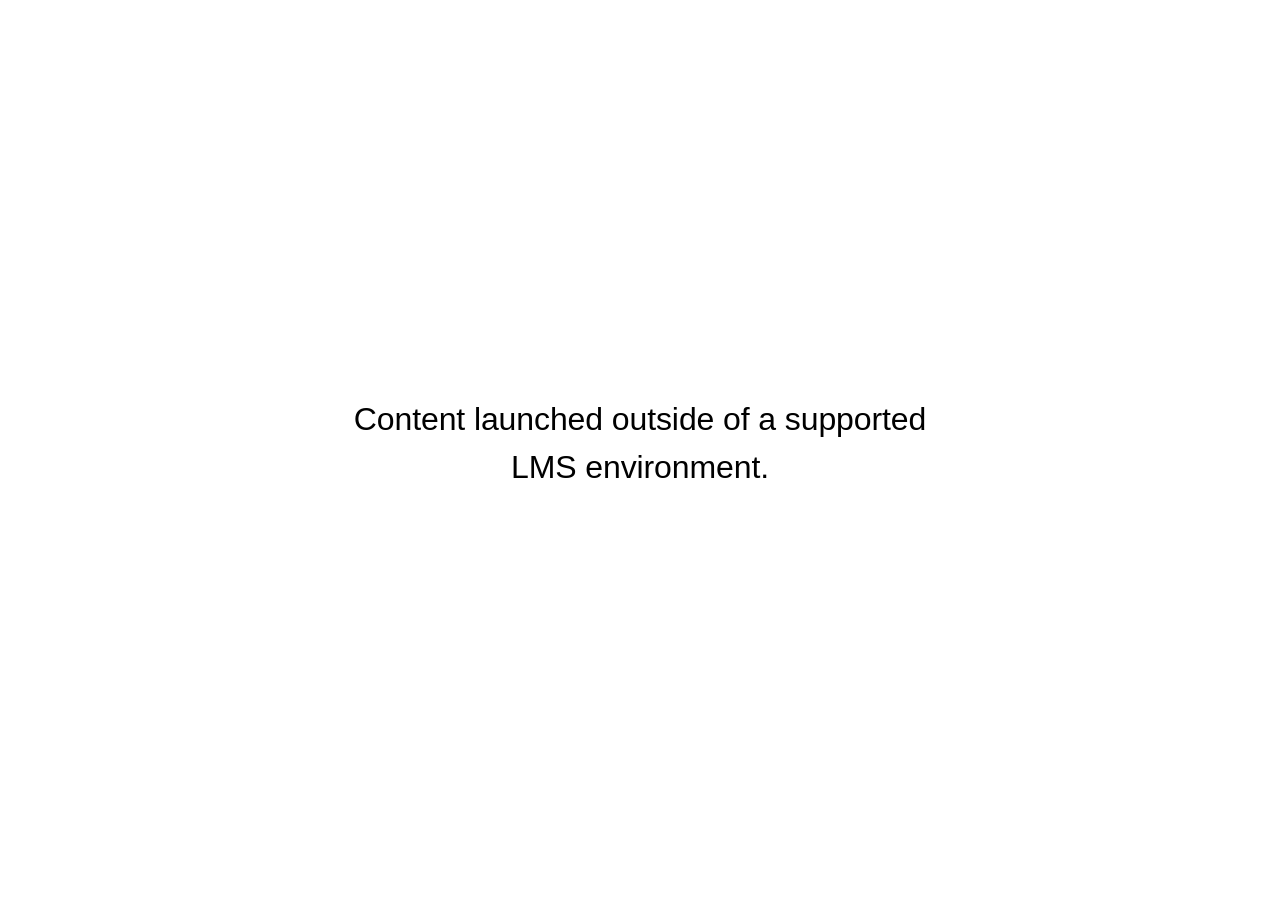
<file: index.html>
<!doctype html>
<!-- 
course package version: XxB4oeED
rise_frontend sha: f15e7cecefb9a167f8761e1f88da1b1c6f1ce9b8
ai_scenario sha: 73f6564f672c5eb2a6c7b976569bc99a39268910
learn_distribution_frontend sha: 37ed5d5bef9b3cd00b331a09bf3605725d68b8b2
mondrian sha: f31e32634689891b5ec678fc56ef5fed7d9b0a8c
sandbox sha: 42753f3391b109fa3788c525c22880445ab48325
 -->
<html lang="en">
  <head>
    <meta charset="utf-8">
    <meta name="viewport" content="width=device-width,initial-scale=1">
    <title>Logistics: Your System Toolbox</title>
    
    <script type="application/json" id="__CONFIG__">
      {"remoteManifest":{"ai_scenario":{".js":["ai-scenario/entry.js"]},"learn_distribution_frontend":{".js":["learn_dist/entry.js"]},"mondrian":{".js":["mondrian/entry.js"]}},"assetTargetPrefixes":{"media":"assets","font":"lib/fonts"},"loadOnlyInLms":true,"telemetry":{"uri":"https://metrics.articulate.com"}}
    </script>
    
    <script src="lib/dist/c7ae2a54.js"></script>
  </head>
  <body>
    <div id="app"></div>
    
      <script src="lib/rise/4bb4cc59.js"></script>
    
  </body>
</html>
</file>
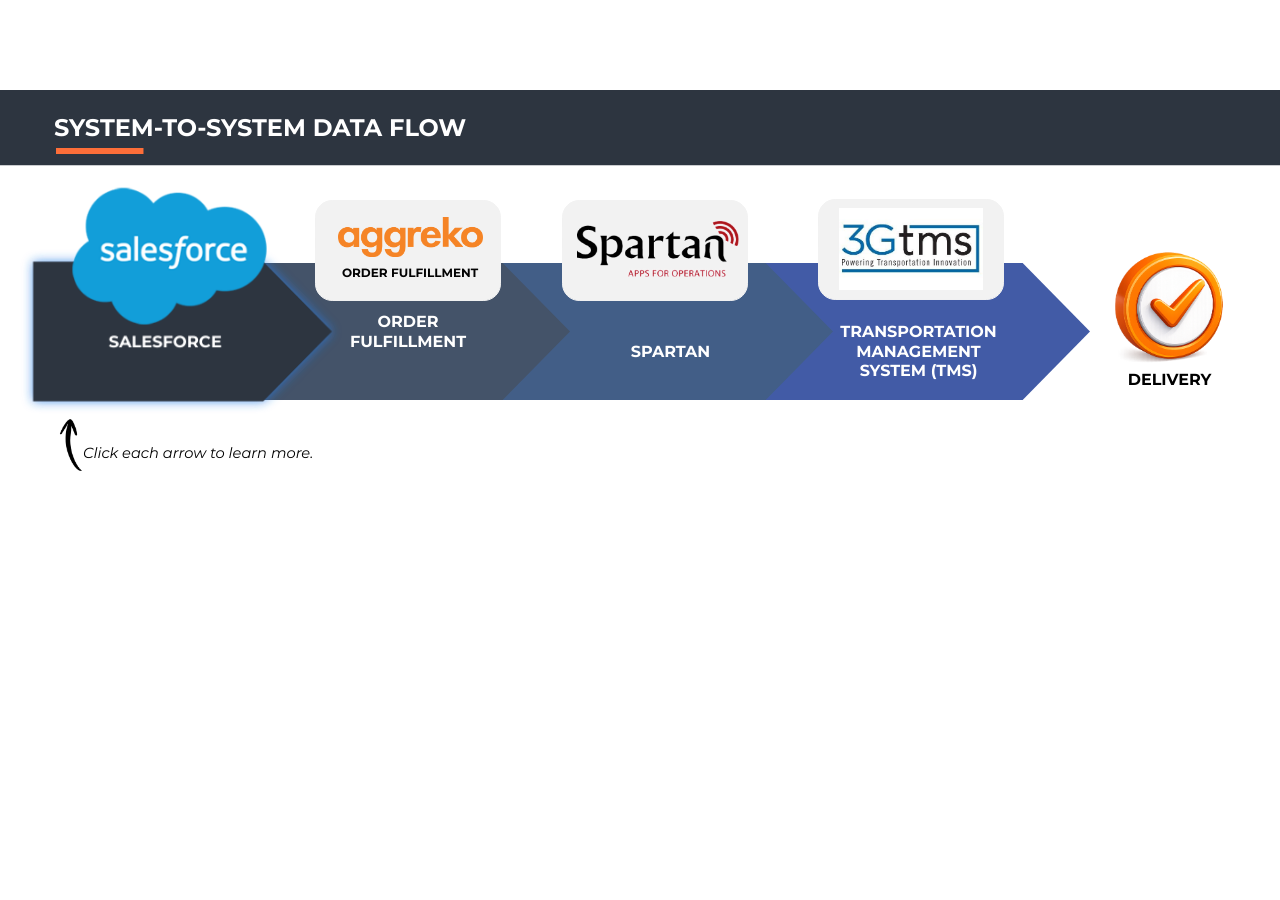
<file: assets/Sa92nDG-8aEOxCjO/story.html>
﻿<!doctype html>
<html lang="en-US">
<head>
  <meta charset="utf-8">
  <!-- Created using Storyline 360 x64 - http://www.articulate.com  -->
  <!-- version: 3.124.37782.0 -->
  <title>System-to-System Data Flow</title>
  <meta http-equiv="x-ua-compatible" content="IE=edge"/>
  <meta name="viewport" content="width=device-width,initial-scale=1,user-scalable=no,shrink-to-fit=no,minimal-ui"/>
  <meta name="apple-mobile-web-app-capable" content="yes"/>
  <style>
    html, body { height: 100%; padding: 0; margin: 0 }
    #app { height: 100%; width: 100%; }
  </style>

  <script>
    window.DS = {};
    window.globals = {
      DATA_PATH_BASE: '',
      HAS_FRAME: true,
      HAS_SLIDE: true,

      lmsPresent: false,
      tinCanPresent: false,
      cmi5Present: false,
      aoSupport: false,
      scale: 'Scaled',
      captureRc: false,
      browserSize: 'optimal',
      bgColor: '#282828',
      features: 'DropInBase,JsInteractions,Localization,LocalizationImage,PlayerMemoryEnhancements,SlideLevelScale',
      themeName: 'unified',
      preloaderColor: '#FFFFFF',
      suppressAnalytics: false,
      productChannel: 'stable',
      publishSource: 'storyline',
      aid: 'aid|28ef1524-fc6a-5cf2-beb6-9bc84f5c0570',
      cid: '24359788-2c1a-4858-83bf-dc1083fdb335',
      playerVersion: '3.124.37782.0',
      publishTimestamp: '2026-09-07T06:25:31.7691531Z',
      maxIosVideoElements: 10,
      connectionSettings: { message: 'You%20are%20offline.%20Trying%20to%20reconnect...', useDarkTheme: false, mode: 'disabled' },
      hasFeature: function(feature) {
        return this.features.split(',').includes(feature);
      },
      
      parseParams: function(qs) {
        if (window.globals.parsedParams != null) {
          return window.globals.parsedParams;
        }
        qs = (qs || window.location.search.substr(1)).split('+').join(' ');
        var params = {},
            tokens,
            re = /[?&]?([^=]+)=([^&]*)/g;

        while (tokens = re.exec(qs)) {
          params[decodeURIComponent(tokens[1]).trim()] =
            decodeURIComponent(tokens[2]).trim();
        }
        window.globals.parsedParams = params;
        return params;
      }

    };

    if (window.flagsUnderTest != null) {
      window.globals.features = window.flagsUnderTest.reduce((accum, feature) => {
        if (!accum.includes(feature)) {
          accum.push(feature);
        }
        return accum;
      }, window.globals.features.split(',')).join();
    }
  </script>
  <script>
    var isIe11 = ('ActiveXObject' in window || window.MSBlobBuilder != null)
      && window.msCrypto != null && !window.ActiveXObject;
    if (isIe11) {
      window.globals.unsupportedBrowser = true;
      document.write(atob('[base64]'));
    }
  </script>

  <script>
    if (window.globals.hasFeature('Localization')) {
      
      
    }
  </script>

  
  <script src='lms/scormdriver.js' type=text/javascript></script>
  <script>window.THREE = { };</script>
  
<meta name="robots" content="noindex, nofollow"></head>
<body style="background: #282828" class="cs-HTML theme-unified">
  <script id="360-player-interface" type="text/javascript" src="../../lib/player-interface.js"></script>
  <script>!function(){var e,i=/iPhone/i,o=/iPod/i,n=/iPad/i,t=/\biOS-universal(?:.+)Mac\b/i,r=/\bAndroid(?:.+)Mobile\b/i,a=/Android/i,d=/(?:SD4930UR|\bSilk(?:.+)Mobile\b)/i,p=/Silk/i,l=/Windows Phone/i,u=/\bWindows(?:.+)ARM\b/i,b=/BlackBerry/i,s=/BB10/i,c=/Opera Mini/i,f=/\b(CriOS|Chrome)(?:.+)Mobile/i,h=/Mobile(?:.+)Firefox\b/i,v=function(e){return void 0!==e&&"MacIntel"===e.platform&&"number"==typeof e.maxTouchPoints&&e.maxTouchPoints>1&&"undefined"==typeof MSStream};e=function(e){var m={userAgent:"",platform:"",maxTouchPoints:0};e||"undefined"==typeof navigator?"string"==typeof e?m.userAgent=e:e&&e.userAgent&&(m={userAgent:e.userAgent,platform:e.platform,maxTouchPoints:e.maxTouchPoints||0}):m={userAgent:navigator.userAgent,platform:navigator.platform,maxTouchPoints:navigator.maxTouchPoints||0};var g=m.userAgent,y=g.split("[FBAN");void 0!==y[1]&&(g=y[0]),void 0!==(y=g.split("Twitter"))[1]&&(g=y[0]);var A=function(e){return function(i){return i.test(e)}}(g),w={apple:{phone:A(i)&&!A(l),ipod:A(o),tablet:!A(i)&&(A(n)||v(m))&&!A(l),universal:A(t),device:(A(i)||A(o)||A(n)||A(t)||v(m))&&!A(l)},amazon:{phone:A(d),tablet:!A(d)&&A(p),device:A(d)||A(p)},android:{phone:!A(l)&&A(d)||!A(l)&&A(r),tablet:!A(l)&&!A(d)&&!A(r)&&(A(p)||A(a)),device:!A(l)&&(A(d)||A(p)||A(r)||A(a))||A(/\bokhttp\b/i)},windows:{phone:A(l),tablet:A(u),device:A(l)||A(u)},other:{blackberry:A(b),blackberry10:A(s),opera:A(c),firefox:A(h),chrome:A(f),device:A(b)||A(s)||A(c)||A(h)||A(f)},any:!1,phone:!1,tablet:!1};return w.any=w.apple.device||w.android.device||w.windows.device||w.other.device,w.phone=w.apple.phone||w.android.phone||w.windows.phone,w.tablet=w.apple.tablet||w.android.tablet||w.windows.tablet,w}(),"object"==typeof exports&&"undefined"!=typeof module?module.exports=e:"function"==typeof define&&define.amd?define((function(){return e})):this.isMobile=e}();
    window.isMobile.apple.tablet = window.isMobile.apple.tablet ||
      (navigator.platform === 'MacIntel' && navigator.maxTouchPoints > 1);
    window.isMobile.apple.device = window.isMobile.apple.device || window.isMobile.apple.tablet;
    window.isMobile.tablet = window.isMobile.tablet || window.isMobile.apple.tablet;
    window.isMobile.any = window.isMobile.any || window.isMobile.apple.tablet;
  </script>

  <div id="focus-sink" tabindex="-1"></div>

  <div id="preso"></div>
  <script>
    (function() {

      var classTypes = [ 'desktop', 'mobile', 'phone', 'tablet' ];

      var addDeviceClasses = function(prefix, testObj) {
        var curr, i;
        for (i = 0; i < classTypes.length; i++) {
          curr = classTypes[i];
          if (testObj[curr]) {
            document.body.classList.add(prefix + curr);
          }
        }
      };

      var params = window.globals.parseParams(),
          isDevicePreview = params.devicepreview === '1',
          isPhoneOverride = params.deviceType === 'phone' || (isDevicePreview && params.phone == '1'),
          isTabletOverride = (params.deviceType === 'tablet' || isDevicePreview) && !isPhoneOverride,
          isMobileOverride = isPhoneOverride || isTabletOverride;

      var deviceView = {
        desktop: !window.isMobile.any && !isMobileOverride,
        mobile: window.isMobile.any || isMobileOverride,
        phone: isPhoneOverride || (window.isMobile.phone && !isTabletOverride),
        tablet: isTabletOverride || window.isMobile.tablet
      };

      window.globals.deviceView = deviceView;
      window.isMobile.desktop = !window.isMobile.any;
      window.isMobile.mobile = window.isMobile.any;

      addDeviceClasses('view-', deviceView);

    })();
  </script>
  
  <script src='story_content/triggers.js' type=text/javascript></script>
<script src='story_content/user.js' type=text/javascript></script>
  <div class="slide-loader"></div>

  <script>
    var doc = document, loader = doc.body.querySelector('.slide-loader'); [ 1, 2, 3 ].forEach(function(n) { var d = doc.createElement('div'); d.style.backgroundColor = window.globals.preloaderColor; d.classList.add('mobile-loader-dot'); d.classList.add('dot' + n); loader.appendChild(d); });
  </script>

  <div class="mobile-load-title-overlay" style="display: none">
    <div class="mobile-load-title">System-to-System Data Flow</div>
  </div>

  <div class="mobile-chrome-warning"></div>

  
<style>
  .warn-connection-dialog {
    display: none;
    background: transparent;
    pointer-events: all;
    position: fixed;
    left: 0;
    top: 0;
    width: 100%;
    height: 100%;
    z-index: 999;
  }

  .warn-connection-content {
    pointer-events: all;
    border-radius: 4px;
    background: white;
    border: 1px solid #E7E7E7;
    color: #333333;
    box-shadow: 0 2px 4px rgba(0, 0, 0, 0.25);
    transition: all 150ms ease-out;
    position: absolute;
    white-space: nowrap;
  }

  .view-phone.is-landscape .warn-connection-content {
    left: 23px;
    bottom: 23px;
  }

  .view-tablet.is-landscape .warn-connection-content {
    left: 50%;
    top: 20px;
    transform: translateX(-50%);
  }

  .view-mobile.is-portrait .warn-connection-content {
    transform: translate(-50%, calc(-100% - 15px));
  }

  .warn-connection-content p {
    display: inline-block;
    margin: 0 8px 0 0;
    line-height: 33px;
    font-size: 11px;
  }

  .warn-connection-content svg {
    position: relative;
    vertical-align: middle;
    margin: 0 2px 2px 8px;
  }

  .view-desktop .warn-connection-content {
    left: 1.5em;
    bottom: 1.5em;
  }

  .view-desktop .warn-connection-content p {
    font-size: 1.1em;
  }

  .is-offline .warn-connection-dialog {
    display: block;
  }

  .is-offline .cs-panel * {
    pointer-events: none !important;
  }

  .is-offline .cs-panel {
    pointer-events: all !important;
  }

  .is-offline #nav-controls * {
    pointer-events: none !important;
  }

  .is-offline #nav-controls {
    pointer-events: all !important;
  }
</style>

<div class="warn-connection-dialog" role="alertdialog" aria-modal="true" tabindex="0" aria-labelledby="warn-connection-message">
  <div class="warn-connection-content">
    <svg width="17" height="15" viewBox="0 0 17 15" xmlns="http://www.w3.org/2000/svg">
      <path fill="#8F0000" stroke="white" d="M16.07,12.98 L15.88,12.23 L9.51,1.21 C8.97,0.26,7.6,0.26,7.06,1.21 L0.69,12.23 C0.15,13.16,0.81,14.36,1.91,14.36 H14.65 C15.47,14.36,16.05,13.7,16.07,12.98 Z"/>
      <path fill="white" stroke="white" d="M8.58,5.5 C8.35,5.28,8.5,5.35,8.21,5.32 C8.09,5.35,7.97,5.49,7.96,5.67 C7.97,5.79,7.98,5.92,7.98,6.04 L7.98,6.04 C7.99,6.17,8,6.31,8.01,6.43 L8.01,6.44 C8.03,6.92,8.06,7.41,8.09,7.9 L8.09,7.9 C8.12,8.39,8.14,8.88,8.17,9.37 C8.17,9.39,8.18,9.42,8.2,9.44 C8.23,9.46,8.25,9.47,8.28,9.47 C8.31,9.47,8.34,9.46,8.35,9.44 C8.37,9.43,8.38,9.4,8.39,9.35 L8.39,9.34 C8.39,9.24,8.4,9.15,8.4,9.05 L8.4,9.05 C8.41,8.96,8.41,8.86,8.42,8.75 C8.43,8.44,8.45,8.12,8.47,7.81 L8.47,7.81 C8.49,7.49,8.51,7.18,8.53,6.87 C8.55,6.46,8.56,6.05,8.59,5.64 L8.6,5.62 C8.6,5.57,8.59,5.53,8.58,5.5 L8.21,5.32 Z"/>
      <circle fill="white" stroke="white" cx="8.3" cy="11.35" r="0.3"/>
    </svg>
    <p id="warn-connection-message">You are offline. Trying to reconnect...</p>
  </div>
</div>

<script>
  (function() {
    window.DS.connection = {
      warningShown: false,
      assets: {},
      loadingAssetGroup: false,
      retryDelay: 500
    };

    var connectionSettings = window.globals.connectionSettings || {};

    var useConnectionMessages = window.AbortController != null &&
      window.location.protocol != 'file:' &&
      connectionSettings.mode === 'normal';

    window.DS.connection.useConnectionMessages = useConnectionMessages;

    var assetCount = 0;
    var checkLoadedId;


    if (useConnectionMessages && connectionSettings != null) {
      var contentEl = document.querySelector('.warn-connection-content');
      var messageEl = contentEl.querySelector('p');

      if (connectionSettings.useDarkTheme) {
        contentEl.style.borderColor = '#BABBBA';
        contentEl.style.backgroundColor = '#282828';
        contentEl.style.color = '#FFFFFF';
      }

      if (connectionSettings.message != null) {
        messageEl.textContent = window.decodeURIComponent(connectionSettings.message);
      }
    }

    function checkAssetsReady() {
      for (var i in DS.connection.assets) {
        if (!DS.connection.assets[i].success) {
          return false;
        }
      }
      return true;
    }

    function stopAssetGroup() {
      if (!useConnectionMessages) { return; }

      assetCount = 0;

      DS.connection.oldAssetGroup = DS.connection.assets;
      DS.connection.assets = {};
      DS.connection.loadingAssetGroup = false;
      clearInterval(checkLoadedId);
    }

    function startAssetGroup() {
      if (!useConnectionMessages) { return; }
      var ticks = 0;
      clearInterval(checkLoadedId);
      checkLoadedId = setInterval(function() {
        var loaded = 0;
        if (assetCount === 0 && loaded === 0) {
          clearInterval(checkLoadedId);
          return;
        }

        for (var i in DS.connection.assets) {
          if (DS.connection.assets[i].success) {
            loaded++;
          }
        }

        if (assetCount === loaded && checkAssetsReady()) {
          for (var i in DS.connection.assets) {
            if (DS.connection.assets[i].action) {
              DS.connection.assets[i].action();
            }
          }
          hideWarning();
          stopAssetGroup();
        }
      }, 100)
    }

    function requiredAsset(url, action, retry, type) {
      if (!useConnectionMessages) { return; }
      if (DS.connection.assets[url]) { return; }

      DS.connection.assets[url] = {
        success: false, action: action, retry: retry, type: type
      };
      assetCount = Object.keys(DS.connection.assets).length;
      if (!DS.connection.loadingAssetGroup) {
        startAssetGroup();
      }
      DS.connection.loadingAssetGroup = true;
    }

    function assetLoaded(url) {
      if (!useConnectionMessages) { return; }
      if (DS.connection.assets[url]) {
        DS.connection.assets[url].success = true;
      }
    }

    function assetFailed(url) {
      if (!useConnectionMessages) { return; }
      if (!DS.connection.assets[url]) {
        if (/\.js$/.test(url) && url.indexOf('transcripts') === -1) {
          setTimeout(function() {
            if (DS.connection.lastSlideLoaded != null) {
              DS.connection.lastSlideLoaded();
            }
          }, DS.connection.retryDelay);
        }
        return;
      }
      if (!DS.connection.warningShown) { showWarning(); }
      if (DS.connection.assets[url].retry) {
        setTimeout(function() {
          if (!DS.connection.assets[url].success) {
            DS.connection.assets[url].retry()
          }
        }, DS.connection.retryDelay);
      }
    }

    function hideWarning() {
      document.body.classList.remove('is-offline');
      DS.connection.warningShown = false;
      enableKeys();
    }
    DS.connection.hideWarning = hideWarning

    function showWarning(btn) {
      document.body.classList.add('is-offline')
      DS.connection.warningShown = true;
      updateWarningPosition();
      disableKeys();
    }

    function updateWarningPosition() {
      if (!DS.connection.warningShown) {
        return;
      }

      var isPortrait = document.body.classList.contains('is-portrait');
      var isMobile = document.body.classList.contains('view-mobile');
      var warningEl = document.querySelector('.warn-connection-content');

      if (isPortrait && isMobile) {
        var slide = document.querySelector('.primary-slide');
        var slideRect = slide != null
          ? slide.getBoundingClientRect()
          : { top: window.innerHeight, left: 0, width: window.innerWidth };

        warningEl.style.top = `${slideRect.top}px`
        warningEl.style.left = `${slideRect.left + slideRect.width / 2}px`
      } else {
        warningEl.style.top = null;
        warningEl.style.left = null;
      }

      window.requestAnimationFrame(updateWarningPosition);
    }

    function onDisableKeyDown(e) {
      e.preventDefault();
      e.stopImmediatePropagation();
    }

    function onDisableKeyUp(e) {
      e.preventDefault();
      e.stopImmediatePropagation();
    }

    var accStyle = document.createElement('style');
    var warnDialogEl = document.querySelector('.warn-connection-dialog');

    function disableKeys() {
      if (DS.views && DS.views.nsStack && DS.views.nsStack.length === 1) {
        DS.views.nsStack[0].tabReachable = false
        DS.views.nsStack[0].updateTabIndex(true);
      }

      accStyle.innerHTML = '.acc-shadow-dom { display: none; }';
      document.body.appendChild(accStyle);

      warnDialogEl.parentNode.append(warnDialogEl);
      warnDialogEl.focus();
    }

    function enableKeys() {
      accStyle.remove();
      if (DS.views && DS.views.nsStack && DS.views.nsStack.length === 1 && DS.views.nsStack[0].name === '_frame') {
        DS.views.nsStack[0].tabReachable = true;
        DS.views.nsStack[0].updateTabIndex();
      }
    }

    // these will all be noops if the feature flag isn't set in
    // the data and `window.globals.features`
    DS.connection.requiredAsset = requiredAsset;
    DS.connection.assetLoaded = assetLoaded;
    DS.connection.assetFailed = assetFailed;
    DS.connection.stopAssetGroup = stopAssetGroup;
    DS.connection.startAssetGroup = startAssetGroup;
  })();
</script>


  <script>
    
    if (window.autoSpider && window.vInterfaceObject) {
      document.querySelector('.mobile-load-title-overlay').style.display = 'none';
    }
  </script>

  

  <link rel="stylesheet" href="html5/data/css/output.min.css" data-noprefix/>
</body>
<script src="html5/lib/scripts/bootstrapper.min.js"></script>
</html>
</file>
<file: assets/Sa92nDG-8aEOxCjO/html5/data/css/output.min.css>
@font-face {
  font-family: 'Lato Charset1_ 6kM3GofuCC2C12A9';
  src: url('[data-uri]');
  font-style: normal;
  font-weight: normal;
}
@font-face {
  font-family: 'MontserratBold CharBold51E63945';
  src: url('[data-uri]');
  font-style: normal;
  font-weight: bold;
}
@font-face {
  font-family: 'MontserratItalic ItalicD08C8A0E';
  src: url('[data-uri]');
  font-style: normal;
  font-weight: normal;
}
@font-face {
  font-family: 'Montserrat Charset1_ 65DFC377A3';
  src: url('[data-uri]');
  font-style: normal;
  font-weight: normal;
}
@font-face {
  font-family: 'Montserrat Charset0_v9p2ADCB779';
  src: url('[data-uri]');
  font-style: normal;
  font-weight: normal;
}
@font-face {
  font-family: 'MontserratBold CharBoldE28D0D51';
  src: url('[data-uri]');
  font-style: normal;
  font-weight: bold;
}
@font-face {
  font-family: 'MontserratItalic Italic95E6C22E';
  src: url('[data-uri]');
  font-style: normal;
  font-weight: normal;
}
.cs-HTML {
  background: rgba(40, 40, 40, 1);
}
.cs-npnxnanbnsnfns00000100001 .cs-infopanel  {
  box-shadow: 0 1px 0 rgba(0, 0, 0, 0);
  background: rgba(255, 255, 255, 1);
}
.cs-npnxnanbnsnfns00000100001 .cs-infopanel .cs-link {
  color: rgba(186, 187, 186, 1);
}
.cs-npnxnanbnsnfns00000100001 .cs-infopanel .cs-link:hover {
  color: rgba(255, 255, 255, 1);
}
.cs-npnxnanbnsnfns00000100001 .cs-infopanel .cs-name {
  color: rgba(68, 68, 68, 1);
}
.cs-npnxnanbnsnfns00000100001 .cs-infopanel .cs-title {
  color: rgba(153, 153, 153, 1);
}
.cs-npnxnanbnsnfns00000100001 .cs-infopanelpopup  {
  box-shadow: 0 1px 0 rgba(0, 0, 0, 0);
  background: rgba(0, 0, 0, 0);
}
.cs-npnxnanbnsnfns00000100001 .cs-infopanelpopup .cs-link {
  color: rgba(255, 0, 0, 1);
}
.cs-npnxnanbnsnfns00000100001 .cs-infopanelpopup .cs-link:hover {
  color: rgba(255, 255, 255, 1);
}
.cs-npnxnanbnsnfns00000100001 .cs-infopanelpopup .cs-name {
  color: rgba(255, 255, 255, 1);
}
.cs-npnxnanbnsnfns00000100001 .cs-infopanelpopup .cs-bio {
  color: rgba(186, 187, 186, 1);
}
.cs-npnxnanbnsnfns00000100001 .cs-timer  {
  color: rgba(186, 187, 186, 1);
}
.cs-npnxnanbnsnfns00000100001 .cs-duration stop:first-child {
  stop-color: rgba(60, 60, 60, 1);
}
.cs-npnxnanbnsnfns00000100001 .cs-duration stop:last-child {
  stop-color: rgba(60, 60, 60, 1);
}
.cs-npnxnanbnsnfns00000100001 .cs-elapsed stop:first-child {
  stop-color: rgba(254, 227, 71, 1);
}
.cs-npnxnanbnsnfns00000100001 .cs-elapsed stop:last-child {
  stop-color: rgba(254, 227, 71, 1);
}
.cs-npnxnanbnsnfns00000100001 .cs-timer .cs-pie .cs-innerstroke {
  stroke: rgba(199, 199, 199, 1);
}
.cs-npnxnanbnsnfns00000100001 .cs-timer .cs-pie .cs-innerborder {
  stroke: rgba(255, 255, 255, 1);
}
.cs-npnxnanbnsnfns00000100001 .cs-window  {
  box-shadow: 0 8px 5px rgba(0, 0, 0, 0.2);
  border-color: rgba(49, 99, 0, 0);
  background: rgba(33, 33, 33, 1);
  color: rgba(248, 248, 248, 1);
}
.cs-npnxnanbnsnfns00000100001 .cs-window .cs-diva {
  border-color: rgba(78, 78, 78, 1);
}
.cs-npnxnanbnsnfns00000100001 .cs-window .cs-divb {
  border-color: rgba(78, 78, 78, 0);
}
.cs-npnxnanbnsnfns00000100001 .cs-editor .cs-editor-slide {
  color: rgba(226, 226, 226, 1);
}
.cs-npnxnanbnsnfns00000100001 .cs-editor .cs-editor-html {
  color: rgba(186, 187, 186, 1);
}
.cs-npnxnanbnsnfns00000100001 .cs-editor .cs-editor-button {
  text-shadow: 0 1px 0 rgba(0, 0, 0, 0);
  color: rgba(255, 255, 255, 1);
  border-color: rgba(211, 211, 211, 1);
  background: rgba(34, 34, 34, 1);
}
.cs-npnxnanbnsnfns00000100001 .cs-editor .cs-editor-button:hover {
  background: rgba(68, 68, 68, 1);
}
.cs-npnxnanbnsnfns00000100001 .cs-editor .cs-editor-button:active {
  background: rgba(68, 68, 68, 1);
}
.cs-npnxnanbnsnfns00000100001 .cs-listitem  {
  color: rgba(186, 187, 186, 1);
  border-color: none;
  border: 1px solid transparent;
}
.cs-npnxnanbnsnfns00000100001 .cs-listitem:hover {
  background: rgba(255, 255, 255, 0.06);
  border-color: rgba(108, 108, 108, 1) !important;
  border-width: 1px;
  border-radius: 2px;
  border-style: solid;
  box-sizing: border-box;
}
.cs-npnxnanbnsnfns00000100001 .cs-listitem.hover {
  background: rgba(255, 255, 255, 0.06);
  border-color: rgba(108, 108, 108, 1) !important;
  border-width: 1px;
  border-radius: 2px;
  border-style: solid;
  box-sizing: border-box;
}
.cs-npnxnanbnsnfns00000100001 .cs-glossary  {
  color: rgba(186, 187, 186, 1);
}
.cs-npnxnanbnsnfns00000100001 .cs-glossary .cs-scrolling-panel {
  background: rgba(0, 0, 0, 0);
}
.cs-npnxnanbnsnfns00000100001 .cs-glossary .cs-term.cs-selected .cs-choice-list-trigger {
  color: rgba(255, 255, 255, 1);
  background: rgba(255, 255, 255, 1);
}
.cs-npnxnanbnsnfns00000100001 .cs-glossary .cs-term.cs-selected .cs-choice-list-trigger:focus {
  color: rgba(255, 255, 255, 1);
  background: rgba(255, 255, 255, 1);
}
.cs-npnxnanbnsnfns00000100001 .cs-glossary .cs-term:hover .cs-choice-list-trigger {
  background: rgba(186, 187, 186, 1);
}
.cs-npnxnanbnsnfns00000100001 .cs-glossary .cs-term.hover .cs-choice-list-trigger {
  background: rgba(186, 187, 186, 1);
}
.cs-npnxnanbnsnfns00000100001 .cs-glossary .cs-term .cs-choice-list-trigger:focus {
  background: rgba(186, 187, 186, 1);
}
.cs-npnxnanbnsnfns00000100001 .cs-glossary .cs-diva {
  border-color: rgba(0, 0, 0, 0);
}
.cs-npnxnanbnsnfns00000100001 .cs-glossary .cs-divb {
  border-color: rgba(0, 0, 0, 0);
}
.cs-npnxnanbnsnfns00000100001 .cs-glossary .cs-divc {
  border-color: rgba(0, 0, 0, 0);
}
.cs-npnxnanbnsnfns00000100001 .cs-glossary .cs-heading {
  color: rgba(248, 248, 248, 1);
  font-weight: 700;
}
.note-content p span {
  color: rgba(186, 187, 186, 1);
  line-height: 1.4em;
  font-size: 103.769%;
}
.cs-npnxnanbnsnfns00000100001 .cs-resource .cs-separator {
  border-color: rgba(0, 0, 0, 0);
}
.cs-npnxnanbnsnfns00000100001 .cs-outline  {
  color: rgba(45, 45, 45, 1);
}
.cs-npnxnanbnsnfns00000100001 .cs-outline .cs-diva {
  border-color: rgba(0, 0, 0, 0);
}
.cs-npnxnanbnsnfns00000100001 .cs-outline .cs-divb {
  border-color: rgba(0, 0, 0, 0);
}
.cs-npnxnanbnsnfns00000100001 .cs-outline .cs-divc {
  border-color: rgba(0, 0, 0, 0);
}
.cs-npnxnanbnsnfns00000100001 .cs-outline .cs-search-filter:hover {
  color: rgba(0, 0, 0, 0);
}
.cs-npnxnanbnsnfns00000100001 .cs-outline .cs-search-filter.hover {
  color: rgba(0, 0, 0, 0);
}
.cs-npnxnanbnsnfns00000100001 .cs-transcript  {
  color: rgba(255, 255, 255, 1);
}
.cs-npnxnanbnsnfns00000100001 .cs-transcript .cs-div {
  border-color: rgba(0, 0, 0, 0);
}
.cs-npnxnanbnsnfns00000100001 .cs-tabs:not(.topmenu-item) {
  color: rgba(248, 248, 248, 1);
}
.cs-npnxnanbnsnfns00000100001 .cs-tabs .cs-inner-button:not(.topmenu-item) {
  text-shadow: 0 1px 0 rgba(0, 0, 0, 0);
}
.cs-npnxnanbnsnfns00000100001 .cs-tabs:hover:not(.topmenu-item) {
  color: rgba(248, 248, 248, 1);
}
.cs-npnxnanbnsnfns00000100001 .cs-tabs.cs-selected {
  background: rgba(0, 0, 0, 0);
  color: rgba(248, 248, 248, 1);
}
.cs-npnxnanbnsnfns00000100001 .cs-seekcontrol  {
  background: rgba(0, 0, 0, 0);
  border-color: rgba(0, 0, 0, 0);
}
.cs-npnxnanbnsnfns00000100001 .cs-seekcontrol .cs-button:hover .cs-icon {
  fill: rgba(255, 255, 255, 1);
}
.cs-npnxnanbnsnfns00000100001 .cs-seekcontrol .cs-button.hover .cs-icon {
  fill: rgba(255, 255, 255, 1);
}
.cs-npnxnanbnsnfns00000100001 .cs-seekcontrol .cs-button .cs-icon-shadow {
  fill: rgba(0, 0, 0, 0);
}
.cs-npnxnanbnsnfns00000100001 .cs-seekcontrol .cs-button .cs-icon {
  fill: rgba(180, 180, 180, 1);
}
.cs-npnxnanbnsnfns00000100001 .cs-seekcontrol .cs-seek .cs-fill {
  background: rgba(255, 255, 255, 0.6);
}
.cs-npnxnanbnsnfns00000100001 .cs-seekcontrol .cs-seek {
  background: rgba(108, 108, 108, 1);
  border-color: rgba(0, 0, 0, 0);
}
.cs-npnxnanbnsnfns00000100001 .cs-searchinput .cs-input {
  color: rgba(186, 187, 186, 1);
  border-color: rgba(0, 0, 0, 0);
  background: rgba(255, 255, 255, 0.06);
}
.cs-npnxnanbnsnfns00000100001 .cs-searchinput .cs-input:focus {
  color: rgba(248, 248, 248, 1);
  background: rgba(41, 41, 41, 1);
}
.cs-npnxnanbnsnfns00000100001 .cs-searchinput .cs-input:hover {
  box-shadow: inset 0 0 1px 0 rgba(69, 126, 19, 0);
}
.cs-npnxnanbnsnfns00000100001 .cs-searchinput .cs-input.hover {
  box-shadow: inset 0 0 1px 0 rgba(69, 126, 19, 0);
}
.cs-npnxnanbnsnfns00000100001 .cs-searchinput .cs-button .cs-icon {
  fill: rgba(186, 187, 186, 1);
}
.cs-npnxnanbnsnfns00000100001 .cs-searchinput .cs-button:hover {
  fill: rgba(63, 133, 0, 1);
}
.cs-npnxnanbnsnfns00000100001 .cs-searchinput .cs-button.hover {
  fill: rgba(63, 133, 0, 1);
}
.cs-npnxnanbnsnfns00000100001 .cs-menu  {
  box-shadow: 0 1px 0 rgba(0, 0, 0, 0);
  background: rgba(33, 33, 33, 1);
}
.cs-npnxnanbnsnfns00000100001 .cs-topmenu-item.active .cs-tab {
  background: rgba(33, 33, 33, 1);
}
.cs-npnxnanbnsnfns00000100001 .cs-logo  {
  box-shadow: 0 1px 0 rgba(37, 75, 0, 1);
  background: rgba(255, 255, 255, 0);
}
.cs-npnxnanbnsnfns00000100001 .cs-checkbox  {
  color: rgba(255, 255, 255, 1);
}
.cs-npnxnanbnsnfns00000100001 .cs-checkbox:hover {
  border-color: rgba(175, 221, 130, 1);
}
.cs-npnxnanbnsnfns00000100001 .cs-checkbox.hover {
  border-color: rgba(175, 221, 130, 1);
}
.cs-npnxnanbnsnfns00000100001 .cs-checkbox .cs-box {
  color: rgba(255, 255, 255, 1);
  border-color: rgba(42, 83, 0, 1);
}
.cs-npnxnanbnsnfns00000100001 .cs-checkbox .cs-box:checked::after {
  color: rgba(43, 196, 0, 1);
}
.cs-npnxnanbnsnfns00000100001 .cs-button  {
  text-shadow: 0 1px 0 rgba(0, 0, 0, 0);
  color: rgba(186, 187, 186, 1);
  border-color: rgba(0, 0, 0, 0);
  background: rgba(0, 0, 0, 0);
  box-shadow: 0 1px 0 rgba(0, 0, 0, 0);
}
.cs-npnxnanbnsnfns00000100001 .cs-button .cs-icon {
  fill: rgba(186, 187, 186, 1);
}
.cs-npnxnanbnsnfns00000100001 .cs-button .cs-icon-shadow {
  fill: rgba(0, 0, 0, 0);
}
.cs-npnxnanbnsnfns00000100001 .cs-button:hover {
  background: rgba(248, 248, 248, 1);
}
.cs-npnxnanbnsnfns00000100001 .cs-button.hover {
  background: rgba(248, 248, 248, 1);
}
.cs-npnxnanbnsnfns00000100001 .cs-button:active {
  background: rgba(0, 0, 0, 0);
}
.cs-npnxnanbnsnfns00000100001 .cs-button.cs-disabled:hover {
  background: rgba(0, 0, 0, 0);
}
.cs-npnxnanbnsnfns00000100001 .cs-button.cs-disabled.hover {
  background: rgba(0, 0, 0, 0);
}
.cs-npnxnanbnsnfns00000100001 .cs-button.cs-disabled:active {
  background: rgba(0, 0, 0, 0);
}
.cs-npnxnanbnsnfns00000100001 .cs-button.cs-volume:hover {
  background: rgba(0, 0, 0, 0);
}
.cs-npnxnanbnsnfns00000100001 .cs-button.cs-volume.hover {
  background: rgba(0, 0, 0, 0);
}
.cs-npnxnanbnsnfns00000100001 .cs-button.cs-volume:active {
  background: rgba(0, 0, 0, 0);
}
.cs-npnxnanbnsnfns00000100001.cs-base  {
  color: rgba(186, 187, 186, 1);
  border-color: rgba(40, 40, 40, 1);
  background: rgba(40, 40, 40, 1);
}
.cs-npnxnanbnsnfns00000100001.cs-base .cs-separator .cs-diva {
  background: rgba(69, 69, 69, 1);
}
.cs-npnxnanbnsnfns00000100001.cs-base .cs-separator .cs-divb {
  background: rgba(0, 0, 0, 0);
}
.cs-npnxnanbnsnfns00000100001.cs-base .cs-topmenu-item.active .cs-tab {
  border-color: rgba(69, 69, 69, 1);
}
.cs-npnxnanbnsnfns00000100001.cs-base .cs-topmenu-item.active .cs-panel {
  border-color: rgba(69, 69, 69, 1);
}
.cs-npnxnanbnsnfns00000100001.cs-base .cs-left {
  background: rgba(33, 33, 33, 1);
}
.cs-npnxnanbnsnfns00000100001.cs-base .cs-area-primary .cs-slide-container {
  background: rgba(40, 40, 40, 1);
}
.cs-npnxnanbnsnfns00000100001.cs-base.cs-custom-theme .cs-brandhighlight-bg {
  background: rgba(79, 189, 244, 1) !important;
}
.cs-npnxnanbnsnfns00000100001.cs-base.cs-custom-theme .cs-brandhighlight-secondary-bg {
  background: rgba(255, 255, 255, 1) !important;
}
.cs-npnxnanbnsnfns00000100001.cs-base.cs-custom-theme .cs-brandhighlight-border {
  border-color: rgba(79, 189, 244, 1) !important;
}
.cs-npnxnanbnsnfns00000100001.cs-base.cs-custom-theme .cs-brandhighlight-text {
  color: rgba(79, 189, 244, 1) !important;
}
.cs-npnxnanbnsnfns00000100001.cs-base.cs-custom-theme .cs-brandhighlight-fill {
  fill: rgba(79, 189, 244, 1) !important;
}
.cs-npnxnanbnsnfns00000100001.cs-base.cs-custom-theme .cs-listitem.cs-selected {
  background-color: rgba(255, 255, 255, 0.06) !important;
}
.cs-npnxnanbnsnfns00000100001 .cs-volume::-moz-range-thumb {
  border-color: rgba(43, 85, 0, 1);
  box-shadow: inset 0 0 1px 0 rgba(43, 85, 0, 1);
  background: rgba(255, 255, 255, 1);
}
.cs-npnxnanbnsnfns00000100001 .cs-volume::-ms-thumb {
  border-color: rgba(43, 85, 0, 1);
  box-shadow: inset 0 0 1px 0 rgba(43, 85, 0, 1);
  background: rgba(255, 255, 255, 1);
}
.cs-npnxnanbnsnfns00000100001 .cs-volume::-webkit-slider-thumb {
  border-color: rgba(43, 85, 0, 1);
  box-shadow: inset 0 0 1px 0 rgba(43, 85, 0, 1);
  background: rgba(255, 255, 255, 1);
}
.cs-npnxnanbnsnfns00000100001 .cs-volume::-moz-range-track {
  border-color: rgba(66, 140, 1, 1);
  background: rgba(108, 108, 108, 1);
}
.cs-npnxnanbnsnfns00000100001 .cs-volume::-ms-track {
  border-color: rgba(66, 140, 1, 1);
  background: rgba(108, 108, 108, 1);
}
.cs-npnxnanbnsnfns00000100001 .cs-volume::-webkit-slider-runnable-track {
  border-color: rgba(66, 140, 1, 1);
  background: rgba(108, 108, 108, 1);
}
body.show-focus .tab-focus-box {
  box-shadow: 0 0 0 1px rgba(255, 255, 0, 1), 0 0 0 3px rgba(0, 32, 96, 1), 0 0 5px 5px rgba(255, 255, 0, 1);
  border-color: transparent;
  outline: 2px transparent solid;
}
.skipnav {
  box-shadow: 0 0 0 1px rgba(255, 255, 0, 1), 0 0 0 3px rgba(0, 32, 96, 1), 0 0 5px 5px rgba(255, 255, 0, 1);
  border-color: transparent;
  outline: 2px transparent solid;
}
.cs-npnxnanbnsnfns00000100001 .cs-listitem:hover {
  color: none;
}
.cs-npnxnanbnsnfns00000100001 .cs-listitem.hover {
  color: none;
}
.cs-npnxnanbnsnfns00000100001 .cs-listitem.cs-viewed {
  color: #BABBBA;
}
.cs-npnxnanbnsnfns00000100001 .cs-listitem {
  color: #BABBBA;
}
.cs-npnxnanbnsnfns00000100001 .cs-listitem:hover .cs-icon-carrot * {
  fill: none;
}
.cs-npnxnanbnsnfns00000100001 .cs-listitem.hover .cs-icon-carrot * {
  fill: none;
}
.cs-npnxnanbnsnfns00000100001 .cs-listitem .cs-icon-carrot {
  color: none;
  top: calc(3px);
}
.cs-npnxnanbnsnfns00000100001 .cs-listitem .cs-icon-carrot .cs-shadow {
  color: #F8F8F8;
}
.cs-npnxnanbnsnfns00000100001 .item-collapsible .is-scene {
  color: #F8F8F8 !important;
  font-weight: 700;
}
.cs-npnxnanbnsnfns00000100001 .is-scene .cs-icon-carrot * {
  color: #F8F8F8 !important;
  font-weight: 700;
}
.cs-npnxnanbnsnfns00000100001 .is-scene:not(.outline-links-collapse) > a {
  color: #F8F8F8;
}
.cs-npnxnanbnsnfns00000100001 .is-scene:not(.outline-links-collapse) .cs-icon-carrot * {
  fill: none !important;
  color: #F8F8F8 !important;
}
.cs-npnxnanbnsnfns00000100001 .tabs, .cs-npnxnanbnsnfns00000100001 .cs-logo {
  border-bottom: 1px solid rgba(108, 108, 108, 1);
}
.cs-npnxnanbnsnfns00000100001 .area-secondary-wrapper:after {
  background-image: url('[data-uri]');
  background-size: 100%;
}
.cs-npnxnanbnsnfns00000100001 .panel-footer {
  background: #212121;
}
.cs-npnxnanbnsnfns00000100001 #outline-search {
  background: rgba(255, 255, 255, 0.06);
  border-color: rgba(108, 108, 108, 1);
  border-width: 1px;
  border-style: solid;
}
.cs-npnxnanbnsnfns00000100001 .topmenu-panel #outline-search {
  background: #545454;
}
.cs-npnxnanbnsnfns00000100001 .search-icon circle, .cs-npnxnanbnsnfns00000100001 .search-icon path {
  stroke: #BABBBA;
}
.cs-npnxnanbnsnfns00000100001 #outline-search input[type   =search] {
  color: #F8F8F8;
}
.cs-npnxnanbnsnfns00000100001 #outline-search ::-webkit-input-placeholder {
  color: #BABBBA !important;
}
.cs-npnxnanbnsnfns00000100001 #outline-search :-ms-input-placeholder {
  color: #BABBBA !important;
}
.cs-npnxnanbnsnfns00000100001 #outline-search ::-moz-placeholder {
  color: #BABBBA !important;
  opacity: 1;
}
.cs-npnxnanbnsnfns00000100001 .cs-topmenu-item.active, body:not(.is-touchable-tablet) .cs-npnxnanbnsnfns00000100001 .cs-topmenu-item:hover {
  color: #F8F8F8;
}
.cs-npnxnanbnsnfns00000100001 .cs-topmenu-item.button-tapped {
  color: #F8F8F8;
}
.cs-npnxnanbnsnfns00000100001 .cs-topmenu-item.active .cs-tab, .cs-npnxnanbnsnfns00000100001 .cs-topmenu-item .cs-tab {
  background: transparent !important;
  border: none !important;
}
.cs-npnxnanbnsnfns00000100001 .top-tabs-drop-icon div {
  background: #BABBBA;
}
.cs-npnxnanbnsnfns00000100001 .cs-panel.topmenu-panel .panel-content, .cs-npnxnanbnsnfns00000100001 .top-tabs-drop {
  background: #212121;
}
.cs-npnxnanbnsnfns00000100001 .cs-topmenu-item.active .cs-panel {
  background: #212121;
}
.cs-npnxnanbnsnfns00000100001 .cs-menu.topmenu-panel, .cs-npnxnanbnsnfns00000100001 .top-tabs-drop {
  border: 1px solid rgba(69, 69, 69, 1) !important;
  border-radius: 3px;
}
.cs-npnxnanbnsnfns00000100001 .resources .resources-list a:hover {
  background: rgba(255, 255, 255, 0.06);
}
body:not(.is-touchable-tablet) .cs-npnxnanbnsnfns00000100001 .resources .resources-list a:hover {
  background: rgba(255, 255, 255, 0.06);
}
.cs-npnxnanbnsnfns00000100001 .resources .resources-list a.hover {
  background: rgba(255, 255, 255, 0.06);
}
body:not(.is-touchable-tablet) .cs-npnxnanbnsnfns00000100001 .resources .resources-list a.hover {
  background: rgba(255, 255, 255, 0.06);
}
.cs-npnxnanbnsnfns00000100001 .resources .resources-list a.button-tapped {
  background: rgba(255, 255, 255, 0.06);
}
.cs-npnxnanbnsnfns00000100001 .cs-icon path, .cs-npnxnanbnsnfns00000100001 .cs-icon rect, .cs-npnxnanbnsnfns00000100001 .cs-icon polygon, .cs-npnxnanbnsnfns00000100001 .menu-icon-wrapper.menu-icon-wrapper-hover path {
  fill: #BABBBA;
}
.cs-npnxnanbnsnfns00000100001 .cs-icon .icon-stroke-only {
  fill: none !important;
  stroke: #BABBBA !important;
}
body:not(.is-touchable-tablet) .cs-npnxnanbnsnfns00000100001 .cs-button:hover .cs-icon path, body:not(.is-touchable-tablet) .cs-npnxnanbnsnfns00000100001 .cs-button:hover .cs-icon rect, body:not(.is-touchable-tablet) .cs-npnxnanbnsnfns00000100001 .cs-button:hover .cs-icon polygon {
  fill: #F8F8F8;
}
body:not(.is-touchable-tablet) .cs-npnxnanbnsnfns00000100001 .cs-tabs:hover .search-icon circle, body:not(.is-touchable-tablet) .cs-npnxnanbnsnfns00000100001 .cs-tabs:hover .search-icon path {
  stroke: #F8F8F8;
}
.cs-npnxnanbnsnfns00000100001 .cs-button.button-tapped .cs-icon path, .cs-npnxnanbnsnfns00000100001 .cs-button.button-tapped .cs-icon rect, .cs-npnxnanbnsnfns00000100001 .cs-button.button-tapped .cs-icon polygon {
  fill: #F8F8F8;
}
body:not(.is-touchable-tablet) .cs-npnxnanbnsnfns00000100001 .cs-button:hover .cs-icon .icon-stroke-only {
  fill: none !important;
  stroke: #F8F8F8 !important;
}
.cs-npnxnanbnsnfns00000100001 .cs-button:button-tapped .cs-icon .icon-stroke-only {
  fill: none !important;
  stroke: #F8F8F8 !important;
}
.cs-npnxnanbnsnfns00000100001 .menu-icon-wrapper.menu-icon-wrapper-hover svg path {
  fill: #F8F8F8;
}
.floating-sidebar:not(.sidebar-closed) .cs-npnxnanbnsnfns00000100001 #hamburger .menu-icon-wrapper svg path {
  fill: #BABBBA;
}
.floating-sidebar:not(.sidebar-closed) .cs-npnxnanbnsnfns00000100001 #hamburger .menu-icon-wrapper.menu-icon-wrapper-hover svg path {
  fill: #F8F8F8;
}
.cs-npnxnanbnsnfns00000100001 .volume .btn:before {
  background-image: url('[data-uri]');
}
.cs-npnxnanbnsnfns00000100001 .volume-track {
  background: #6C6C6C;
}
.cs-npnxnanbnsnfns00000100001 .volume-icon circle {
  stroke: #BABBBA;
}
.cs-npnxnanbnsnfns00000100001 .cs-settings > .settings-panel {
  background: #212121;
  border: 1px solid rgba(69, 69, 69, 1) !important;
  border-radius: 3px;
}
.cs-npnxnanbnsnfns00000100001 .cs-settings > .panel-down-arrow {
  fill: #212121;
}
.cs-npnxnanbnsnfns00000100001 .switch-toggle .border {
  stroke: #7C7C7C;
}
.cs-npnxnanbnsnfns00000100001 .switch-toggle .thumb-off .thumb {
  fill: #A2A2A2;
}
.cs-npnxnanbnsnfns00000100001 .switch-toggle .thumb-on .track {
  fill: rgba(79, 189, 244, 1);
}
.cs-npnxnanbnsnfns00000100001 .switch-toggle .thumb-off .track {
  fill: rgba(255, 255, 255, 0.1);
}
.cs-npnxnanbnsnfns00000100001 .switch-label {
  color: #BABBBA;
}
.cs-npnxnanbnsnfns00000100001 .cs-panel .scrollarea-btn:after {
  background: rgba(179, 180, 179, 0.75);
}
.scrollarea-scrollbar:hover .scrollarea-btn:after, .scrollarea-scrollbar.highlight-scrollbar .scrollarea-btn:after {
  background: rgba(179, 180, 179, 0.75);
}
.floating-sidebar .sidebar-overlay {
  background: rgba(0, 0, 0, 0.85);
}
.cs-npnxnanbnsnfns00000100001 .overlay-message {
  background: rgba(0, 0, 0, 0.85);
}
.cs-npnxnanbnsnfns00000100001 .top-ui-bg, .cs-npnxnanbnsnfns00000100001 .bottom-ui-bg, .cs-npnxnanbnsnfns00000100001 .right-ui-bg, .cs-npnxnanbnsnfns00000100001 .left-ui-bg {
  background: rgba(40, 40, 40, 0.8);
}
.cs-npnxnanbnsnfns00000100001 .circle-progress-bg {
  fill: #282828;
}
.cs-npnxnanbnsnfns00000100001 .circle-progress-well {
  fill: #6C6C6C;
}
.cs-npnxnanbnsnfns00000100001 .circle-progress-pie {
  stroke: #6C6C6C;
}
.cs-npnxnanbnsnfns00000100001 .lightbox .option-pane {
  background: rgba(40, 40, 40, 0.8);
}
.cs-npnxnanbnsnfns00000100001 .lightbox .option-pane:before {
  background: #282828;
}
.cs-npnxnanbnsnfns00000100001 .message-window {
  background: #212121;
  border: 1px solid rgba(255, 255, 255, 1) !important;
  border-radius: 3px;
}
.cs-npnxnanbnsnfns00000100001 .message-window-header p, .cs-npnxnanbnsnfns00000100001 .message-window-text {
  color: #F8F8F8;
}
.cs-npnxnanbnsnfns00000100001 .message-window-header p {
  border-bottom: 1px solid rgba(255, 255, 255, 1);
}
.cs-npnxnanbnsnfns00000100001 .message-window button.slide-object-button {
  border: 1px solid rgba(255, 255, 255, 1) !important;
}
.cs-npnxnanbnsnfns00000100001 .message-window button.slide-object-button:hover {
  background: rgba(255, 255, 255, 0.06) !important;
}
.message-window .slide-object-button tspan, .message-window .slide-object-button-text tspan {
  fill: #F8F8F8 !important;
}
body:not(.is-touchable-tablet) .cs-npnxnanbnsnfns00000100001 .cs-button:hover .text {
  color: #F8F8F8;
}
.cs-npnxnanbnsnfns00000100001 .cs-button.button-tapped .text {
  color: #F8F8F8;
}
.cs-npnxnanbnsnfns00000100001.cs-base {
  background: #282828;
}
.cs-npnxnanbnsnfns00000100001 .cs-menu {
  background: transparent;
}
.cs-npnxnanbnsnfns00000100001 .progress-bar .progress-bar-fill:after {
  background: #FFFFFF !important;
}
.cs-npnxnanbnsnfns00000100001 .volume-dot {
  background: #FFFFFF !important;
}
.fn-npnxnanbsnfns00000100001 {
  font-family: 'Lato22AB4CAF';
  -webkit-font-variant-ligatures: no-common-ligatures;
  font-variant-ligatures: no-common-ligatures;
}
.fn-pxabnsnfns00000100001 {
  font-family: 'Lato22AB4CAF';
  -webkit-font-variant-ligatures: no-common-ligatures;
  font-variant-ligatures: no-common-ligatures;
}
.fn-npxnabnsnfns00000100001 {
  font-family: 'Lato22AB4CAF';
  -webkit-font-variant-ligatures: no-common-ligatures;
  font-variant-ligatures: no-common-ligatures;
}
.fn-npnxnanbnsnfns00000100001 {
  font-family: 'Lato22AB4CAF';
  -webkit-font-variant-ligatures: no-common-ligatures;
  font-variant-ligatures: no-common-ligatures;
}
.fn-pxabnsnfns00000100000 {
  font-family: 'Lato22AB4CAF';
  -webkit-font-variant-ligatures: no-common-ligatures;
  font-variant-ligatures: no-common-ligatures;
}
@font-face {
  font-family: 'Lato22AB4CAF';
  src: url('[data-uri]');
  font-style: normal;
  font-weight: bold;
}
@font-face {
  font-family: 'Lato22AB4CAF';
  src: url('[data-uri]');
  font-style: normal;
  font-weight: normal;
}
.cs-ExternalInterfaceErrorSlide .cs-buttonOK {
  color: rgba(255, 255, 255, 1);
  border-color: rgba(211, 211, 211, 1);
  background: rgba(34, 34, 34, 1);
  text-shadow: 0 1px 0 rgba(0, 0, 0, 0);
}
.cs-ExternalInterfaceErrorSlide .cs-buttonOK .cs-html {
  color: rgba(186, 187, 186, 1);
}
.cs-ExternalInterfaceErrorSlide .cs-buttonOK .cs-slide {
  border-color: rgba(226, 226, 226, 1);
}
.cs-ExternalInterfaceErrorSlide .cs-buttonOK:hover {
  background: rgba(68, 68, 68, 1);
}
.cs-ExternalInterfaceErrorSlide .cs-buttonOK:active {
  background: rgba(68, 68, 68, 1);
}
</file>
